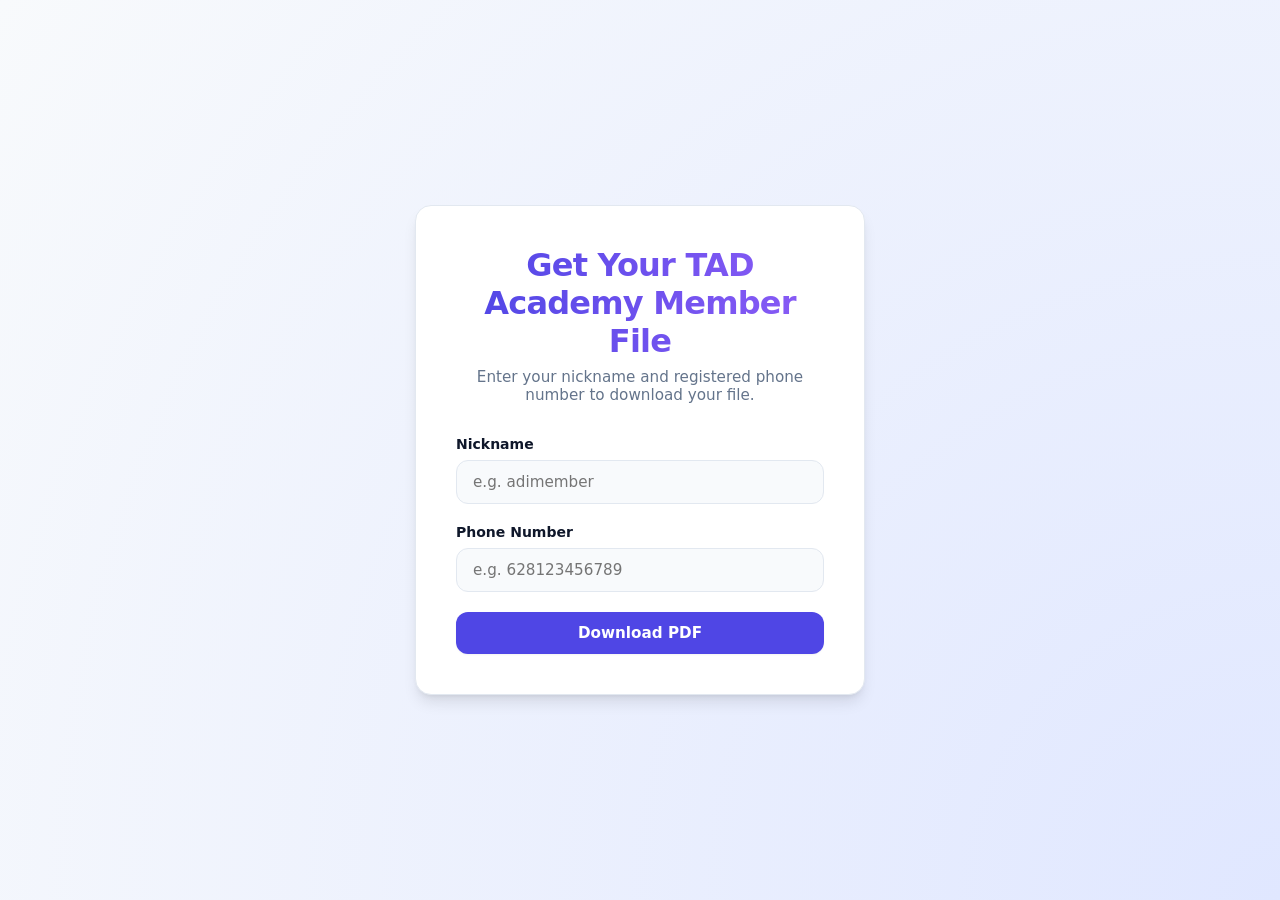
<file: public/index.html>
<!DOCTYPE html>
<html lang="en">
<head>
  <meta charset="UTF-8">
  <meta name="viewport" content="width=device-width, initial-scale=1.0">
  <title>Download Your TAD Academy Member File</title>
  <link rel="stylesheet" href="style.css">
</head>
<body>
  <div class="card">
    <h1>Get Your TAD Academy Member File</h1>
    <p class="subtitle">Enter your nickname and registered phone number to download your file.</p>
    
    <div id="alert-error" class="alert alert-danger"></div>
    <div id="alert-success" class="alert alert-success"></div>

    <form id="download-form">
      <div class="form-group">
        <label for="nickname">Nickname</label>
        <input type="text" id="nickname" required placeholder="e.g. adimember">
      </div>
      <div class="form-group">
        <label for="phone">Phone Number</label>
        <input type="tel" id="phone" required placeholder="e.g. 628123456789">
      </div>
      
      <button type="submit" id="submit-btn" class="btn btn-primary">
        <span class="spinner" id="btn-spinner"></span>
        Download PDF
      </button>
    </form>
  </div>

  <script src="script.js"></script>
</body>
</html>
</file>
<file: public/style.css>
:root {
  --primary: #4f46e5;
  --primary-hover: #4338ca;
  --primary-light: #e0e7ff;
  --bg: #f8fafc;
  --card-bg: #ffffff;
  --text-main: #0f172a;
  --text-muted: #64748b;
  --border: #e2e8f0;
  --success: #10b981;
  --danger: #ef4444;
  --shadow-sm: 0 1px 2px 0 rgb(0 0 0 / 0.05);
  --shadow-md: 0 4px 6px -1px rgb(0 0 0 / 0.1), 0 2px 4px -2px rgb(0 0 0 / 0.1);
  --shadow-lg: 0 10px 15px -3px rgb(0 0 0 / 0.1), 0 4px 6px -4px rgb(0 0 0 / 0.1);
  --radius-sm: 6px;
  --radius-md: 12px;
  --radius-lg: 16px;
  --font: 'Inter', system-ui, -apple-system, sans-serif;
}

* {
  box-sizing: border-box;
  margin: 0;
  padding: 0;
}

body {
  font-family: var(--font);
  background: radial-gradient(circle at 100% 100%, #e0e7ff 0%, #f8fafc 100%);
  color: var(--text-main);
  min-height: 100vh;
  display: flex;
  flex-direction: column;
  align-items: center;
  justify-content: center;
  padding: 2rem 1rem;
}

/* Typography */
h1 {
  font-size: 2rem;
  font-weight: 800;
  letter-spacing: -0.025em;
  background: linear-gradient(to right, #4f46e5, #8b5cf6);
  -webkit-background-clip: text;
  -webkit-text-fill-color: transparent;
  margin-bottom: 0.5rem;
}

p.subtitle {
  color: var(--text-muted);
  font-size: 0.95rem;
  margin-bottom: 2rem;
  text-align: center;
}

/* Card layout */
.card {
  background: var(--card-bg);
  border: 1px solid var(--border);
  border-radius: var(--radius-lg);
  box-shadow: var(--shadow-lg);
  padding: 2.5rem;
  width: 100%;
  max-width: 450px;
  text-align: center;
}

/* Wide container for mimin dashboard */
.container-wide {
  background: var(--card-bg);
  border: 1px solid var(--border);
  border-radius: var(--radius-lg);
  box-shadow: var(--shadow-lg);
  padding: 2.5rem;
  width: 100%;
  max-width: 1100px;
}

/* Navigation Link */
.nav-link {
  display: inline-block;
  margin-top: 1.5rem;
  color: var(--primary);
  text-decoration: none;
  font-weight: 600;
  font-size: 0.9rem;
  transition: color 0.2s;
}

.nav-link:hover {
  color: var(--primary-hover);
  text-decoration: underline;
}

/* Forms */
.form-group {
  text-align: left;
  margin-bottom: 1.25rem;
}

label {
  display: block;
  font-size: 0.875rem;
  font-weight: 600;
  color: var(--text-main);
  margin-bottom: 0.5rem;
}

input[type="text"],
input[type="tel"],
input[type="url"],
input[type="file"] {
  width: 100%;
  padding: 0.75rem 1rem;
  font-family: var(--font);
  font-size: 0.95rem;
  border: 1px solid var(--border);
  border-radius: var(--radius-md);
  background-color: var(--bg);
  color: var(--text-main);
  transition: all 0.2s;
}

input:focus {
  outline: none;
  border-color: var(--primary);
  box-shadow: 0 0 0 4px var(--primary-light);
  background-color: var(--card-bg);
}

/* Buttons */
.btn {
  display: inline-flex;
  align-items: center;
  justify-content: center;
  width: 100%;
  padding: 0.75rem 1.5rem;
  font-family: var(--font);
  font-size: 0.95rem;
  font-weight: 600;
  border-radius: var(--radius-md);
  border: none;
  cursor: pointer;
  transition: all 0.2s;
}

.btn-primary {
  background-color: var(--primary);
  color: white;
  box-shadow: var(--shadow-sm);
}

.btn-primary:hover {
  background-color: var(--primary-hover);
  transform: translateY(-1px);
  box-shadow: 0 4px 12px rgba(79, 70, 229, 0.3);
}

.btn-primary:active {
  transform: translateY(0);
}

.btn-secondary {
  background-color: var(--bg);
  border: 1px solid var(--border);
  color: var(--text-main);
}

.btn-secondary:hover {
  background-color: var(--border);
}

/* Tables */
.table-wrapper {
  overflow-x: auto;
  margin-top: 1.5rem;
  border: 1px solid var(--border);
  border-radius: var(--radius-md);
}

table {
  width: 100%;
  border-collapse: collapse;
  text-align: left;
}

th, td {
  padding: 0.875rem 1rem;
  font-size: 0.9rem;
  border-bottom: 1px solid var(--border);
}

th {
  background-color: var(--bg);
  font-weight: 700;
  color: var(--text-muted);
}

tr:last-child td {
  border-bottom: none;
}

tr:hover {
  background-color: #f1f5f9;
}

/* Utilities */
.grid-2 {
  display: grid;
  grid-template-columns: 1fr;
  gap: 2rem;
}

@media (min-width: 768px) {
  .grid-2 {
    grid-template-columns: 1fr 1.5fr;
  }
}

.d-flex {
  display: flex;
}

.gap-2 {
  gap: 0.5rem;
}

.mimin-header {
  display: flex;
  justify-content: space-between;
  align-items: center;
  border-bottom: 2px solid var(--border);
  padding-bottom: 1rem;
  margin-bottom: 2rem;
}

/* Messages and Alerts */
.alert {
  padding: 0.75rem 1rem;
  border-radius: var(--radius-md);
  font-size: 0.9rem;
  font-weight: 500;
  margin-bottom: 1rem;
  display: none;
}

.alert-danger {
  background-color: #fee2e2;
  color: var(--danger);
  border: 1px solid #fecaca;
}

.alert-success {
  background-color: #d1fae5;
  color: var(--success);
  border: 1px solid #a7f3d0;
}

/* Loading Spinner */
.spinner {
  width: 1.25rem;
  height: 1.25rem;
  border: 3px solid rgba(255, 255, 255, 0.3);
  border-radius: 50%;
  border-top-color: white;
  animation: spin 0.8s linear infinite;
  display: none;
  margin-right: 0.5rem;
}

@keyframes spin {
  to { transform: rotate(360deg); }
}

/* Drag-and-drop CSV box */
.csv-drop-zone {
  border: 2px dashed var(--border);
  border-radius: var(--radius-md);
  padding: 2rem;
  text-align: center;
  background-color: var(--bg);
  cursor: pointer;
  transition: all 0.2s;
  margin-bottom: 1.5rem;
}

.csv-drop-zone:hover, .csv-drop-zone.dragover {
  border-color: var(--primary);
  background-color: var(--primary-light);
}

.csv-drop-zone p {
  font-size: 0.9rem;
  color: var(--text-muted);
}

.csv-drop-zone svg {
  width: 2.5rem;
  height: 2.5rem;
  color: var(--text-muted);
  margin-bottom: 0.5rem;
}

.truncate {
  max-width: 250px;
  white-space: nowrap;
  overflow: hidden;
  text-overflow: ellipsis;
}
</file>
